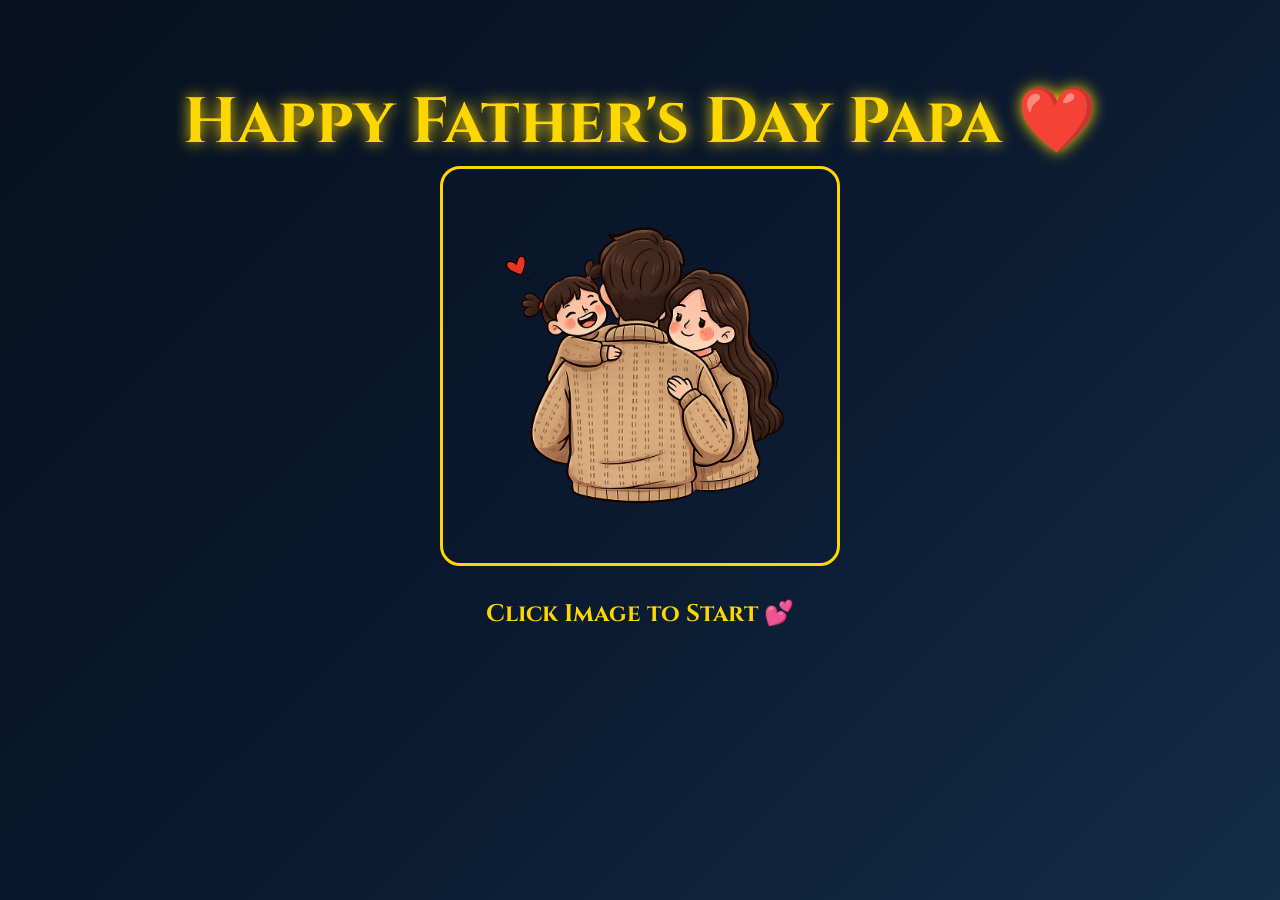
<file: index.html>
<!DOCTYPE html>
<html lang="en">
<head>
<meta charset="UTF-8">
<meta name="viewport" content="width=device-width, initial-scale=1.0">

<title>Happy Father's Day Papa ❤️</title>

<link rel="stylesheet" href="style.css">
</head>

<body>

<div id="main-content">

<div class="container">

<h1 class="hero-title">
Happy Father's Day Papa ❤️
</h1>

<a href="home.html">
    <img src="pappa.jpg" width="400">
</a>

<br><br>

<h2 style="color:gold">
Click Image to Start 💕
</h2>

</div>

</div>

<script src="script.js"></script>

</body>
</html>
</file>
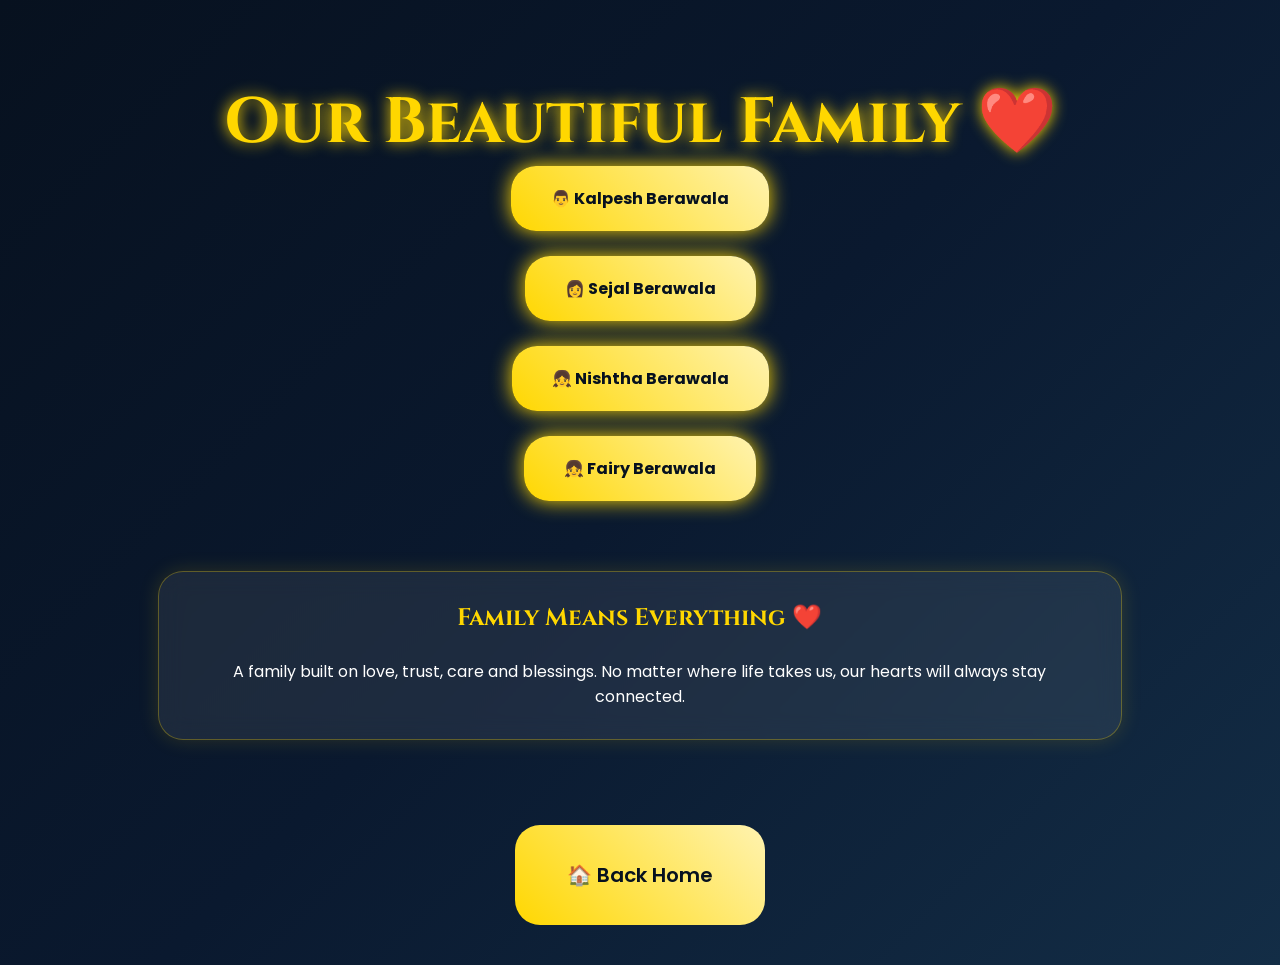
<file: familytree.html>
<!DOCTYPE html>
<html lang="en">
<head>

<meta charset="UTF-8">
<meta name="viewport" content="width=device-width, initial-scale=1.0">

<title>Our Family ❤️</title>

<link rel="stylesheet" href="style.css">

</head>

<div class="container">

<h1 class="hero-title">
Our Beautiful Family ❤️
</h1>

<div class="family-tree">

<div class="member">
👨 Kalpesh Berawala
</div>

<div class="member">
👩 Sejal Berawala
</div>

<div class="member">
👧 Nishtha Berawala
</div>

<div class="member">
👧 Fairy Berawala
</div>

</div>

<br><br>

<div class="card">

<h2 style="color:gold;">
Family Means Everything ❤️
</h2>

<br>

<p>

A family built on love,
trust,
care and blessings.

No matter where life takes us,
our hearts will always stay connected.

</p>

</div>

<br>

<div style="display:flex;justify-content:center;margin-top:40px;">
    <a href="home.html" class="btn">
        🏠 Back Home
    </a>
</div>

</div>

<script src="script.js"></script>

</body>
</html>
</file>
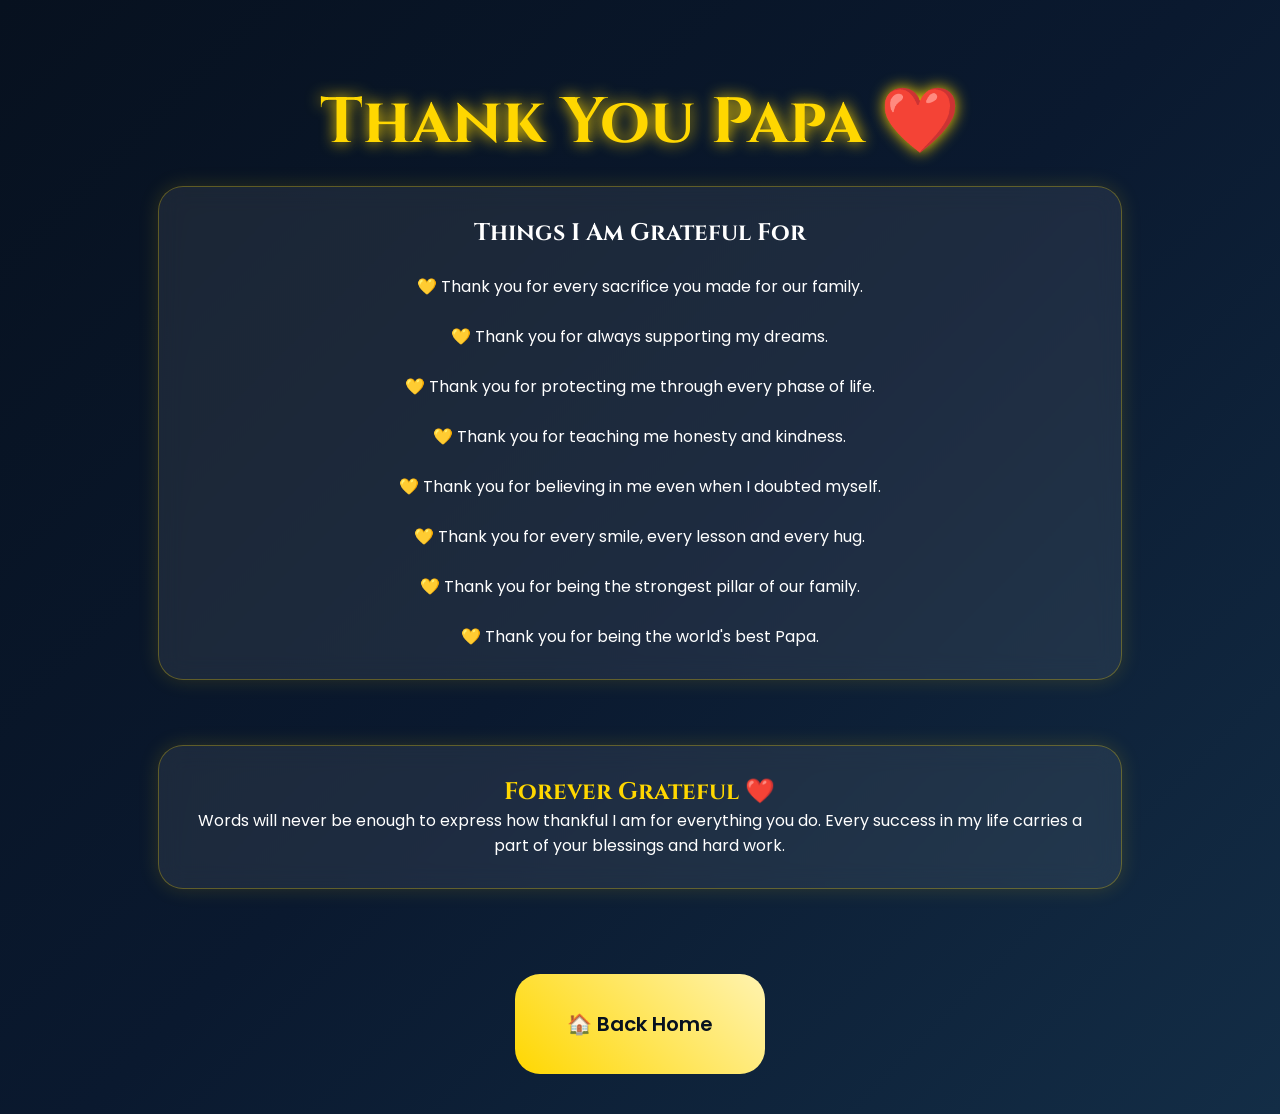
<file: gratitude.html>
<!DOCTYPE html>
<html lang="en">
<head>

<meta charset="UTF-8">
<meta name="viewport" content="width=device-width, initial-scale=1.0">

<title>Thank You Papa ❤️</title>

<link rel="stylesheet" href="style.css">

</head>
<body>
<div class="container">

<h1 class="hero-title">
Thank You Papa ❤️
</h1>

<div class="card">

<h2>Things I Am Grateful For</h2>

<br>

<p>💛 Thank you for every sacrifice you made for our family.</p>

<br>

<p>💛 Thank you for always supporting my dreams.</p>

<br>

<p>💛 Thank you for protecting me through every phase of life.</p>

<br>

<p>💛 Thank you for teaching me honesty and kindness.</p>

<br>

<p>💛 Thank you for believing in me even when I doubted myself.</p>

<br>

<p>💛 Thank you for every smile, every lesson and every hug.</p>

<br>

<p>💛 Thank you for being the strongest pillar of our family.</p>

<br>

<p>💛 Thank you for being the world's best Papa.</p>

</div>

<br>

<div class="card">

<h2 style="color:gold;">
Forever Grateful ❤️
</h2>

<p>

Words will never be enough to express
how thankful I am for everything you do.

Every success in my life carries
a part of your blessings and hard work.

</p>

</div>

<br>

<div style="display:flex;justify-content:center;margin-top:40px;">
    <a href="home.html" class="btn">
        🏠 Back Home
    </a>
</div>
</div>

<script src="script.js"></script>

</body>
</html>
</file>
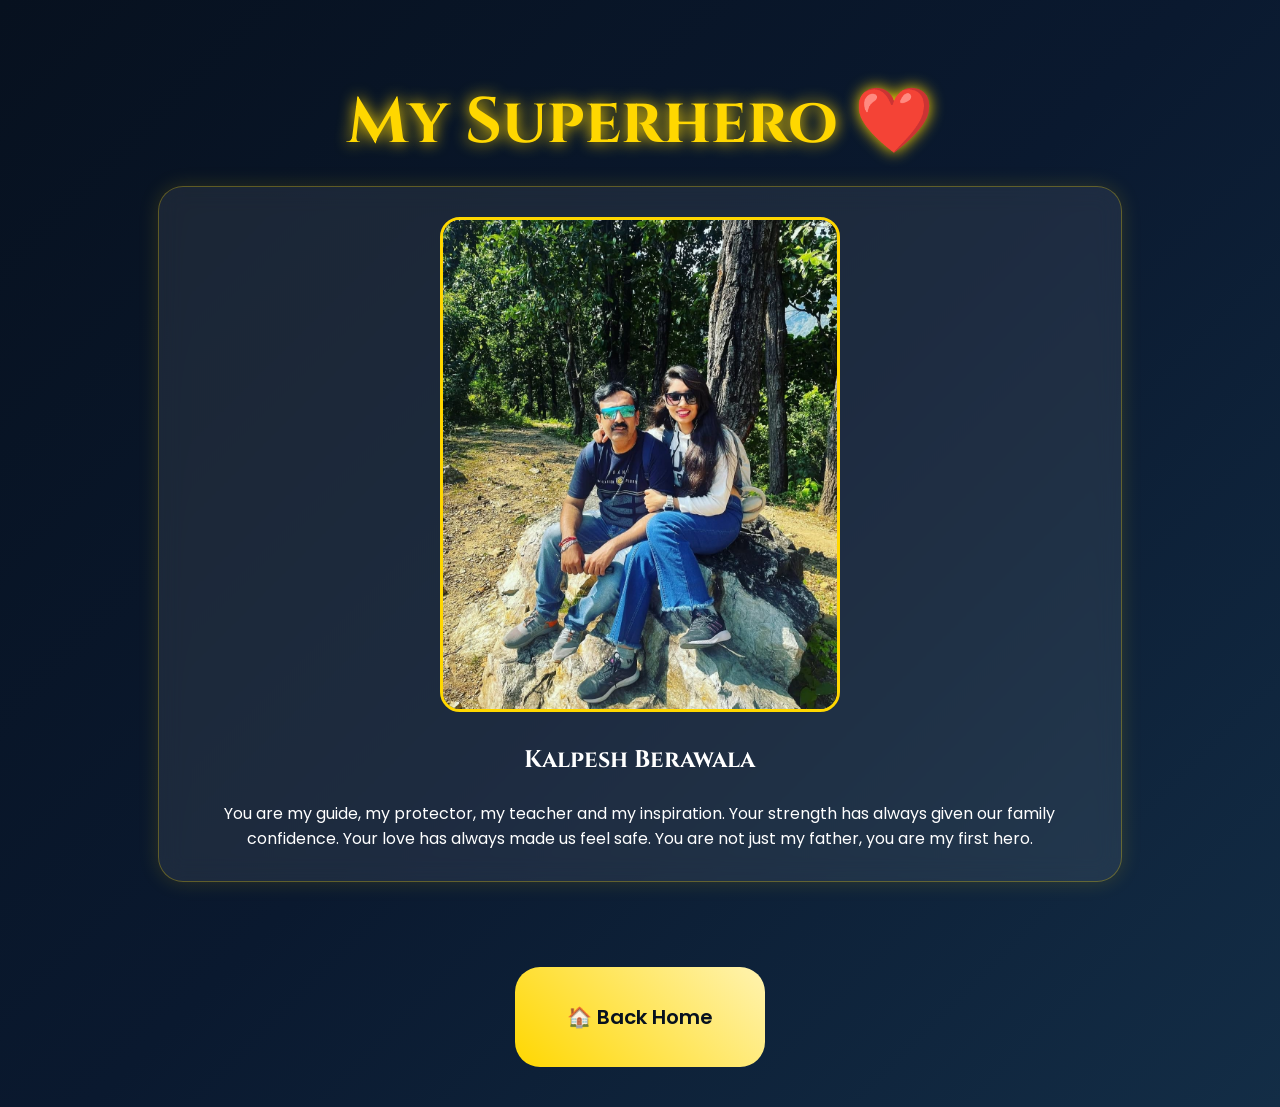
<file: hero.html>
<!DOCTYPE html>
<html>
<head>

<title>My Hero</title>

<link rel="stylesheet" href="style.css">

</head>

<body>

<div class="container">

<h1 class="hero-title">
My Superhero ❤️
</h1>

<div class="card">

<img src="m2.jpeg" width="400">

<br><br>

<h2>Kalpesh Berawala</h2>

<br>

<p>

You are my guide,
my protector,
my teacher and my inspiration.

Your strength has always given our family confidence.

Your love has always made us feel safe.

You are not just my father,
you are my first hero.

</p>

</div>

<br>

<div style="display:flex;justify-content:center;margin-top:40px;">
    <a href="home.html" class="btn">
        🏠 Back Home
    </a>
</div>

</div>

<script src="script.js"></script>

</body>
</html>
</file>
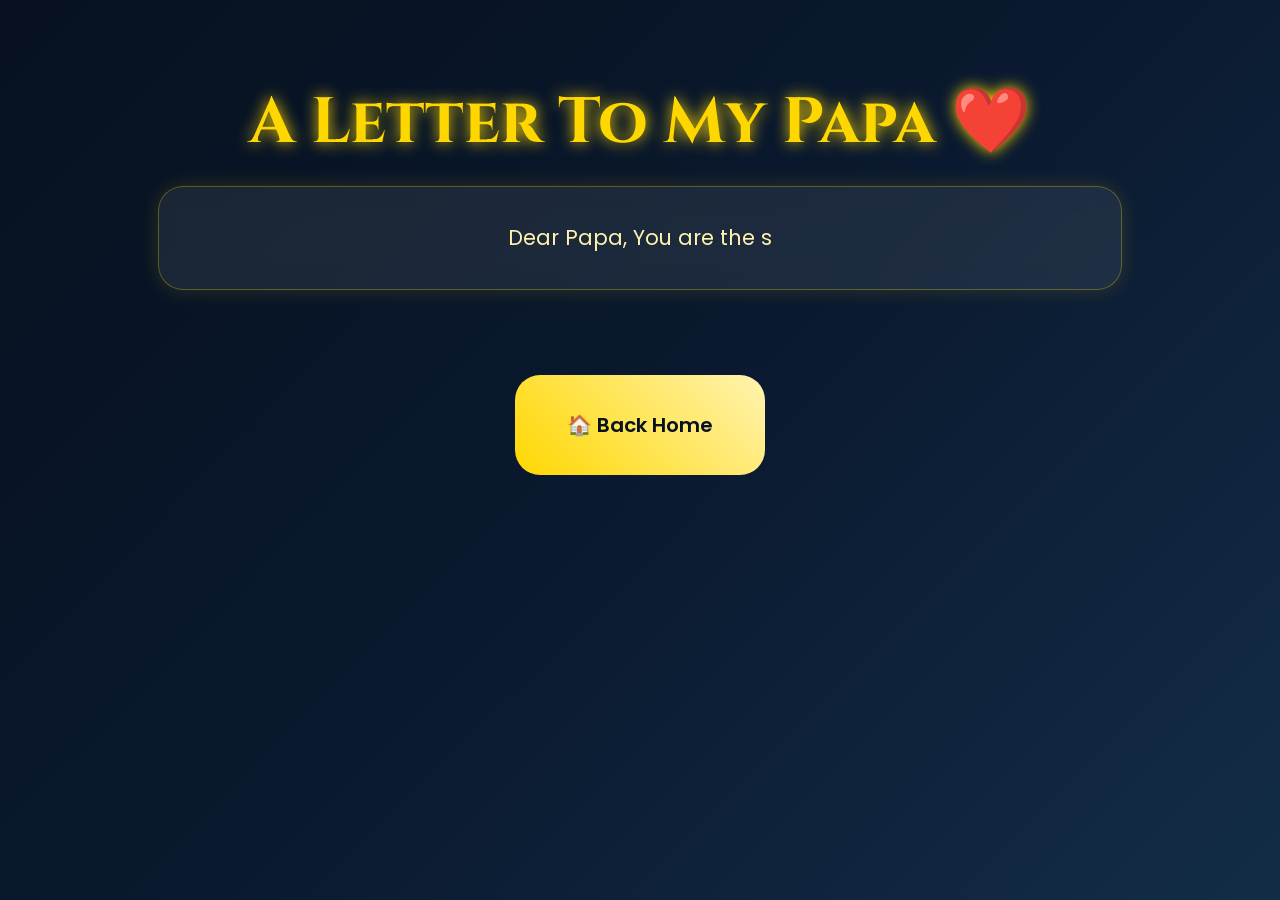
<file: letter1.html>
<!DOCTYPE html>
<html lang="en">
<head>
<meta charset="UTF-8">
<meta name="viewport" content="width=device-width, initial-scale=1.0">

<title>Letter To Papa ❤️</title>

<link rel="stylesheet" href="style.css">

</head>

<body onclick="playMusic()">

<div class="container">

<h1 class="hero-title">
A Letter To My Papa ❤️
</h1>

<div class="card">

<p id="typing"></p>

</div>

<br>

<div style="display:flex;justify-content:center;margin-top:40px;">
    <a href="home.html" class="btn">
        🏠 Back Home
    </a>
</div>

</div>

<script src="script.js"></script>

</body>
</html>
</file>
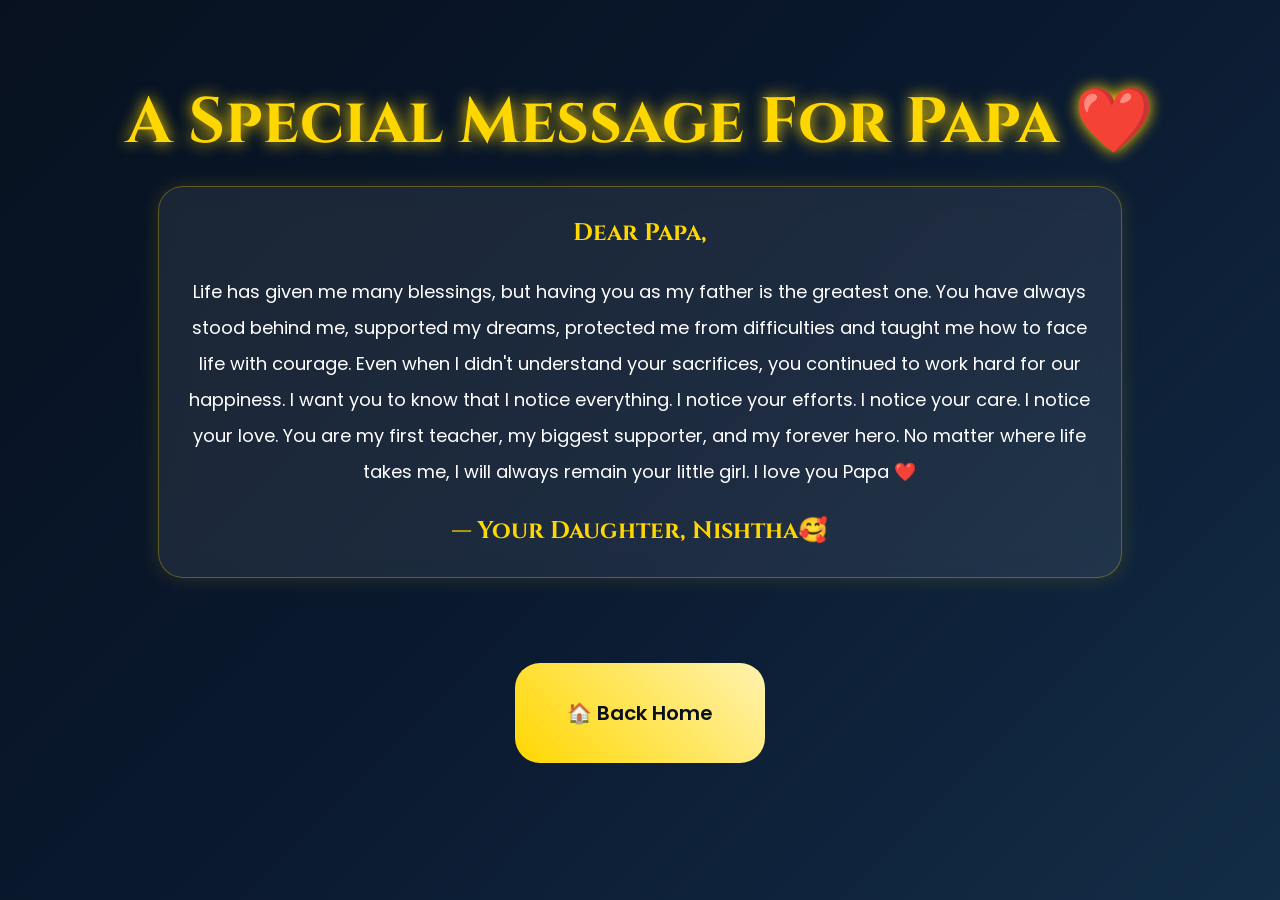
<file: letter2.html>
<!DOCTYPE html>
<html lang="en">
<head>
<meta charset="UTF-8">
<meta name="viewport" content="width=device-width, initial-scale=1.0">

<title>Special Letter ❤️</title>

<link rel="stylesheet" href="style.css">
</head>

<div class="container">

<h1 class="hero-title">
A Special Message For Papa ❤️
</h1>

<div class="card">

<h2 style="color:gold;">Dear Papa,</h2>

<br>

<p style="line-height:2;font-size:18px;">

Life has given me many blessings,
but having you as my father is the greatest one.

You have always stood behind me,
supported my dreams,
protected me from difficulties
and taught me how to face life with courage.

Even when I didn't understand your sacrifices,
you continued to work hard for our happiness.

I want you to know that I notice everything.

I notice your efforts.
I notice your care.
I notice your love.

You are my first teacher,
my biggest supporter,
and my forever hero.

No matter where life takes me,
I will always remain your little girl.

I love you Papa ❤️

</p>

<br>

<h2 style="color:gold;">
— Your Daughter, Nishtha🥰
</h2>

</div>

<br>

<div style="display:flex;justify-content:center;margin-top:40px;">
    <a href="home.html" class="btn">
        🏠 Back Home
    </a>
</div>

</div>

<script src="script.js"></script>

</body>
</html>
</file>
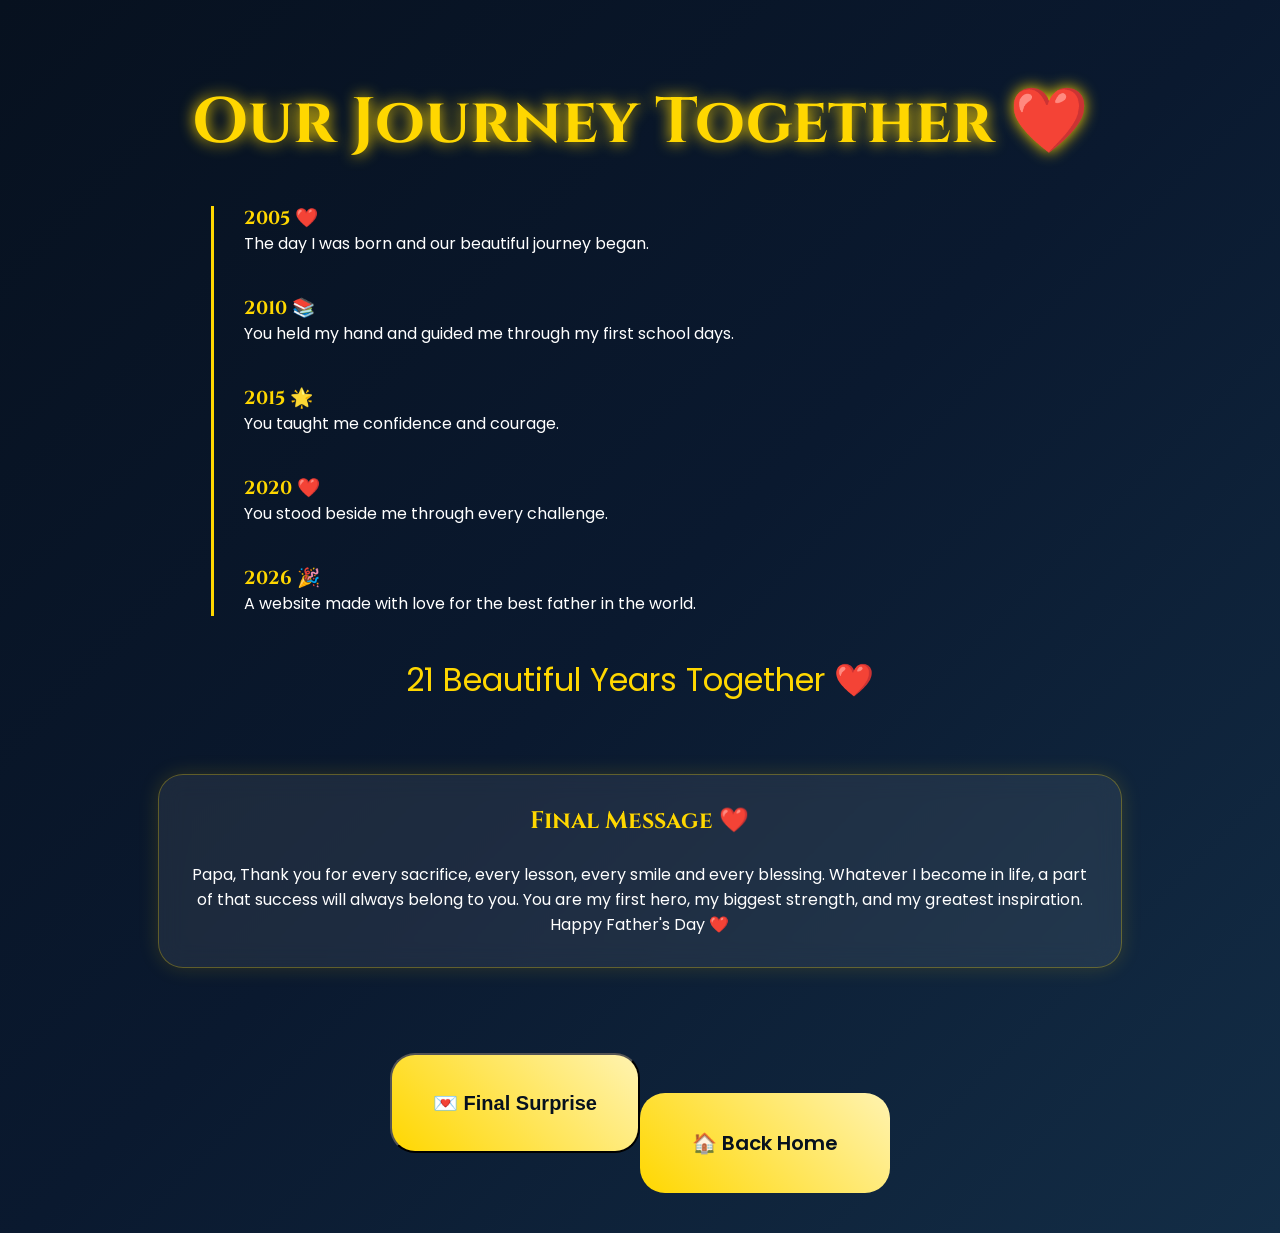
<file: timeline.html>
<!DOCTYPE html>
<html lang="en">
<head>

<meta charset="UTF-8">
<meta name="viewport" content="width=device-width, initial-scale=1.0">

<title>Our Journey ❤️</title>

<link rel="stylesheet" href="style.css">

</head>

<div class="container">

<h1 class="hero-title">
Our Journey Together ❤️
</h1>

<div class="timeline">

<div class="timeline-item">
<h3>2005 ❤️</h3>
<p>
The day I was born and our beautiful journey began.
</p>
</div>

<div class="timeline-item">
<h3>2010 📚</h3>
<p>
You held my hand and guided me through my first school days.
</p>
</div>

<div class="timeline-item">
<h3>2015 🌟</h3>
<p>
You taught me confidence and courage.
</p>
</div>

<div class="timeline-item">
<h3>2020 ❤️</h3>
<p>
You stood beside me through every challenge.
</p>
</div>

<div class="timeline-item">
<h3>2026 🎉</h3>
<p>
A website made with love for the best father in the world.
</p>
</div>

</div>

<div class="countdown" id="yearCounter">
Loading...
</div>

<br><br>

<div class="card">

<h2 style="color:gold;">
Final Message ❤️
</h2>

<br>

<p>

Papa,

Thank you for every sacrifice,
every lesson,
every smile
and every blessing.

Whatever I become in life,
a part of that success will always belong to you.

You are my first hero,
my biggest strength,
and my greatest inspiration.

Happy Father's Day ❤️

</p>

</div>

<br>
<div style="display:flex;justify-content:center;margin-top:40px;">
<button class="btn" onclick="showFinalLove()">
💌 Final Surprise
</button>

<br><br>

<div style="display:flex;justify-content:center;margin-top:40px;">
    <a href="home.html" class="btn">
        🏠 Back Home
    </a>
</div>
</div>

<script src="script.js"></script>

<script>

setTimeout(()=>{

alert(
"❤️ I Love You Papa ❤️\n\nThank you for being my biggest blessing.\n\nHappy Father's Day.\n\nLove,\nNishtha ❤️"
);

},5000);

</script>

</body>
</html>
</file>
<file: style.css>
@import url('https://fonts.googleapis.com/css2?family=Cinzel:wght@400;600;700&family=Poppins:wght@300;400;500;600&display=swap');

:root{
    --navy:#0A192F;
    --dark:#07111F;
    --gold:#FFD700;
    --lightgold:#FFF3B0;
    --white:#FFFFFF;
}

*{
    margin:0;
    padding:0;
    box-sizing:border-box;
}

html{
    scroll-behavior:smooth;
}

body{
    font-family:'Poppins',sans-serif;
    background:linear-gradient(135deg,#07111F,#0A192F,#132D46);
    color:white;
    min-height:100vh;
    overflow-x:hidden;
    position:relative;
}

h1,h2,h3{
    font-family:'Cinzel',serif;
}

.hero-title{
    color:var(--gold);
    font-size:4rem;
    text-align:center;
    margin-top:40px;
    text-shadow:0 0 15px gold;
}

.container{
    width:90%;
    max-width:1200px;
    margin:auto;
    padding:40px;
    text-align:center;
}

.navbar{

display:grid;

grid-template-columns:repeat(2,250px);

justify-content:center;

gap:25px;

margin-top:50px;

}

.btn{

width:250px;

height:100px;

display:flex;

justify-content:center;

align-items:center;

text-align:center;

border-radius:25px;

font-size:20px;

font-weight:600;

text-decoration:none;

background:linear-gradient(
45deg,
#FFD700,
#FFF3B0
);

color:#07111F;

transition:0.4s;

}
.btn:hover{
    transform:translateY(-5px) scale(1.05);
    box-shadow:0 0 30px gold;
}

.card{
    background:rgba(255,255,255,.08);
    backdrop-filter:blur(12px);
    border:1px solid rgba(255,215,0,.3);
    border-radius:25px;
    padding:30px;
    margin:20px auto;
    width:90%;
    box-shadow:0 0 20px rgba(255,215,0,.15);
}

.card:hover{
    transform:translateY(-8px);
    transition:.4s;
}

img{
    max-width:100%;
    border-radius:20px;
    border:3px solid gold;
    transition:.4s;
}

img:hover{
    transform:scale(1.04);
    box-shadow:0 0 25px gold;
}

.gallery{
    display:grid;
    grid-template-columns:repeat(auto-fit,minmax(280px,1fr));
    gap:25px;
    margin-top:40px;
}

.gallery-item{
    background:rgba(255,255,255,.08);
    padding:15px;
    border-radius:20px;
}

.gallery-item p{
    margin-top:10px;
    color:#FFF3B0;
}

.timeline{
    border-left:3px solid gold;
    width:80%;
    margin:auto;
    padding-left:30px;
}

.timeline-item{
    margin:40px 0;
    text-align:left;
}

.timeline-item h3{
    color:gold;
}

.award{
    width:90%;
    max-width:900px;
    margin:auto;
    padding:50px;
    border:4px solid gold;
    border-radius:30px;
    background:rgba(255,215,0,.1);
    box-shadow:0 0 40px gold;
}

.family-tree{
    display:flex;
    flex-direction:column;
    align-items:center;
    gap:25px;
}

.member{
    background:linear-gradient(45deg,#FFD700,#FFF3B0);
    color:#07111F;
    padding:20px 40px;
    border-radius:25px;
    font-weight:bold;
    box-shadow:0 0 20px gold;
    animation:pulse 2s infinite alternate;
}

@keyframes pulse{
    from{transform:scale(1);}
    to{transform:scale(1.08);}
}

.heart{
    position:fixed;
    top:-20px;
    animation:fall linear forwards;
    z-index:-1;
}

.particle{
    position:fixed;
    top:-20px;
    animation:fall linear forwards;
    z-index:-1;
}

@keyframes fall{
    0%{
        transform:translateY(-20px);
        opacity:1;
    }
    100%{
        transform:translateY(110vh);
        opacity:0;
    }
}

#typing{
    font-size:1.3rem;
    line-height:2;
    width:85%;
    margin:auto;
    color:#FFF3B0;
}

#loader{
    position:fixed;
    width:100%;
    height:100%;
    background:#07111F;
    display:flex;
    justify-content:center;
    align-items:center;
    color:gold;
    font-size:2rem;
    z-index:9999;
}

.countdown{
    font-size:2rem;
    color:gold;
    margin-top:30px;
}

audio{
    display:none;
}

@media(max-width:768px){

.hero-title{
    font-size:2.3rem;
}

.navbar{
    flex-direction:column;
}

.btn{
    width:90%;
    text-align:center;
}

.timeline{
    width:95%;
}

}

.exit-btn{

background:linear-gradient(
45deg,
#ff4d4d,
#FFD700
);

color:white;

font-weight:bold;

box-shadow:0 0 20px rgba(255,77,77,0.5);

}

.exit-btn:hover{

transform:translateY(-5px) scale(1.05);

box-shadow:
0 0 30px #ff4d4d,
0 0 50px gold;

}
.navbar{
    display:grid;
    grid-template-columns:repeat(2,250px);
    justify-content:center;
    gap:25px;
    margin-top:50px;
    width:fit-content;
    margin:50px auto 0 auto;
}

.exit-container{
    width:100vw;
    position:relative;
    left:100%;
    transform:translateX(-50%);
    text-align:center;
    margin-top:40px;
}

.exit-full{
    grid-column:1 / span 2;
    justify-self:center;
}
#main-content{
    display:block;
}
</file>
